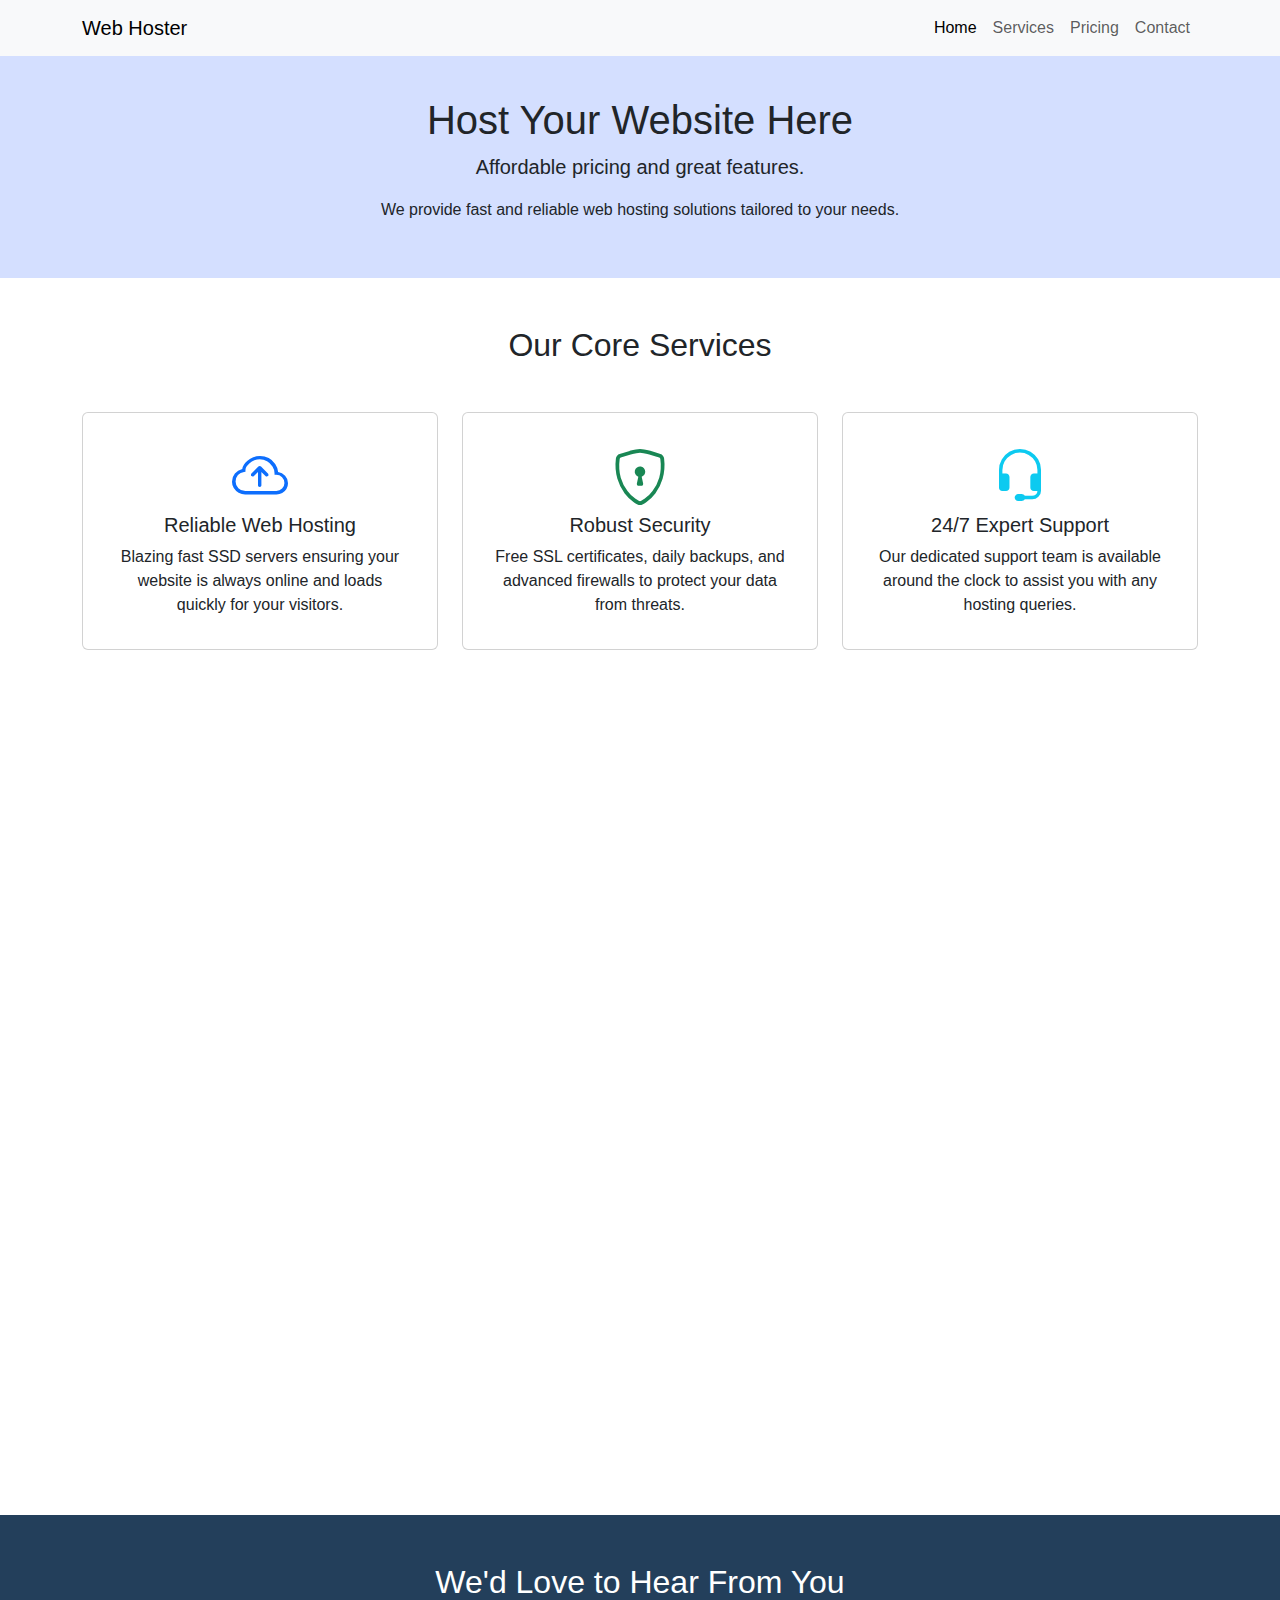
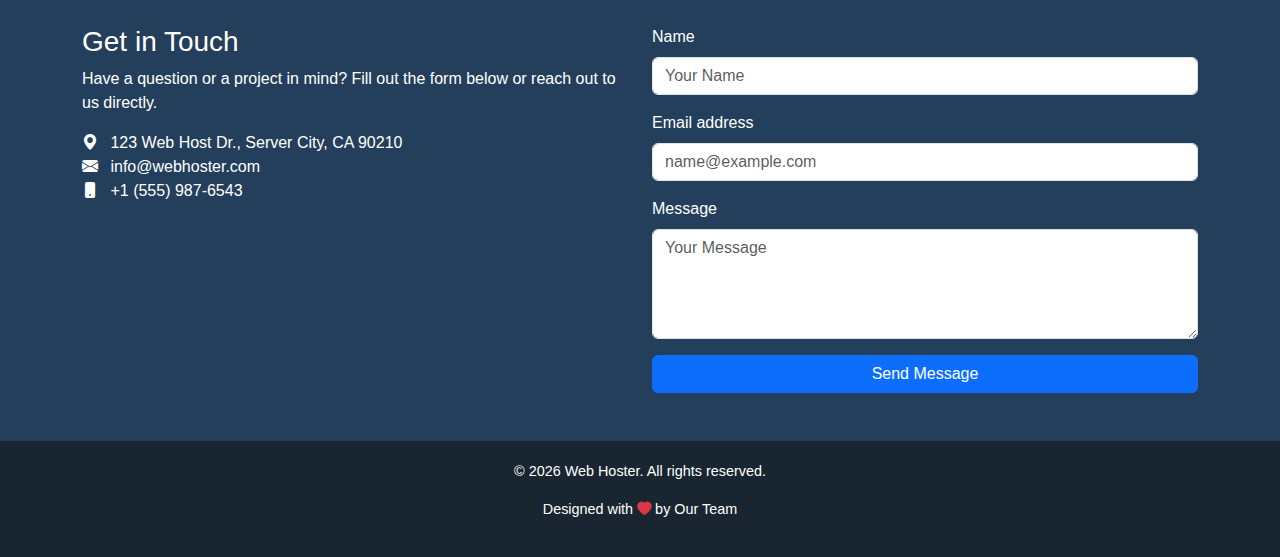
<file: index.html>
<!DOCTYPE html>
<html lang="en">
<head>
    <meta charset="UTF-8">
    <meta name="viewport" content="width=device-width, initial-scale=1.0">
    <title>Web Hoster - Your Website Hosting Solution</title>
    <link href="https://cdn.jsdelivr.net/npm/bootstrap@5.3.0/dist/css/bootstrap.min.css" rel="stylesheet">
    <link rel="stylesheet" href="https://cdn.jsdelivr.net/npm/bootstrap-icons@1.11.3/font/bootstrap-icons.min.css">
    <link rel="stylesheet" href="style.css">
</head>
<body>

    <nav class="navbar navbar-expand-lg bg-light navbar-light">
        <div class="container">
            <a class="navbar-brand" href="#home">
                Web Hoster
            </a>
            <button class="navbar-toggler" type="button" data-bs-toggle="collapse" data-bs-target="#navbarNav" aria-controls="navbarNav" aria-expanded="false" aria-label="Toggle navigation">
                <span class="navbar-toggler-icon"></span>
            </button>
            <div class="collapse navbar-collapse" id="navbarNav">
                <ul class="navbar-nav ms-auto">
                    <li class="nav-item">
                        <a class="nav-link active" aria-current="page" href="#home">Home</a>
                    </li>
                    <li class="nav-item">
                        <a class="nav-link" href="#services">Services</a>
                    </li>
                    <li class="nav-item">
                        <a class="nav-link" href="#pricing">Pricing</a>
                    </li>
                    <li class="nav-item">
                        <a class="nav-link" href="#contact">Contact</a>
                    </li>
                </ul>
            </div>
        </div>
    </nav>

    <header class="header-section" id="home">
        <div class="container">
            <h1>Host Your Website Here</h1>
            <p class="lead">Affordable pricing and great features.</p>
            <p>We provide fast and reliable web hosting solutions tailored to your needs.</p>
        </div>
    </header>

    <section class="services-section py-5" id="services">
        <div class="container">
            <h2 class="text-center mb-5">Our Core Services</h2>
            <div class="row text-center">
                <div class="col-md-4 mb-4">
                    <div class="card h-100 p-3">
                        <div class="card-body">
                            <i class="bi bi-cloud-arrow-up display-4 text-primary mb-3"></i>
                            <h5 class="card-title">Reliable Web Hosting</h5>
                            <p class="card-text">Blazing fast SSD servers ensuring your website is always online and loads quickly for your visitors.</p>
                        </div>
                    </div>
                </div>
                <div class="col-md-4 mb-4">
                    <div class="card h-100 p-3">
                        <div class="card-body">
                            <i class="bi bi-shield-lock display-4 text-success mb-3"></i>
                            <h5 class="card-title">Robust Security</h5>
                            <p class="card-text">Free SSL certificates, daily backups, and advanced firewalls to protect your data from threats.</p>
                        </div>
                    </div>
                </div>
                <div class="col-md-4 mb-4">
                    <div class="card h-100 p-3">
                        <div class="card-body">
                            <i class="bi bi-headset display-4 text-info mb-3"></i>
                            <h5 class="card-title">24/7 Expert Support</h5>
                            <p class="card-text">Our dedicated support team is available around the clock to assist you with any hosting queries.</p>
                        </div>
                    </div>
                </div>
            </div>
        </div>
    </section>

    <section class="pricing-plans py-5" id="pricing">
        <div class="container">
            <h2 class="text-center mb-5">Our Flexible Pricing Plans</h2>
            <div class="row justify-content-center">
                <div class="col-md-4 col-sm-6 mb-4">
                    <div class="pricing-card">
                        <h5>Basic</h5>
                        <div class="price">$29</div>
                        <ul class="text-start">
                            <li><i class="feature-icon bi bi-check-circle-fill"></i> 1 Hosted Website</li>
                            <li><i class="feature-icon bi bi-check-circle-fill"></i> 5 GB SSD Storage</li>
                            <li><i class="feature-icon bi bi-check-circle-fill"></i> Unmetered Bandwidth</li>
                            <li><i class="feature-icon bi bi-check-circle-fill"></i> Free SSL Certificate</li>
                            <li><i class="feature-icon bi bi-check-circle-fill"></i> 24/7 Basic Support</li>
                        </ul>
                        <button class="btn btn-primary btn-lg w-100">Choose Basic</button>
                    </div>
                </div>
                <div class="col-md-4 col-sm-6 mb-4">
                    <div class="pricing-card">
                        <h5>Standard</h5>
                        <div class="price">$59</div>
                        <ul class="text-start">
                            <li><i class="feature-icon bi bi-check-circle-fill"></i> 5 Hosted Websites</li>
                            <li><i class="feature-icon bi bi-check-circle-fill"></i> 20 GB SSD Storage</li>
                            <li><i class="feature-icon bi bi-check-circle-fill"></i> Unmetered Bandwidth</li>
                            <li><i class="feature-icon bi bi-check-circle-fill"></i> Free SSL + Daily Backups</li>
                            <li><i class="feature-icon bi bi-check-circle-fill"></i> Enhanced Security</li>
                            <li><i class="feature-icon bi bi-check-circle-fill"></i> Standard Support</li>
                        </ul>
                        <button class="btn btn-primary btn-lg w-100">Choose Standard</button>
                    </div>
                </div>
                <div class="col-md-4 col-sm-6 mb-4">
                    <div class="pricing-card">
                        <h5>Pro</h5>
                        <div class="price">$99</div>
                        <ul class="text-start">
                            <li><i class="feature-icon bi bi-check-circle-fill"></i> Unlimited Websites</li>
                            <li><i class="feature-icon bi bi-check-circle-fill"></i> Unlimited SSD Storage</li>
                            <li><i class="feature-icon bi bi-check-circle-fill"></i> Unmetered Bandwidth</li>
                            <li><i class="feature-icon bi bi-check-circle-fill"></i> Free SSL + Weekly Backups</li>
                            <li><i class="feature-icon bi bi-check-circle-fill"></i> Advanced Security & CDN</li>
                            <li><i class="feature-icon bi bi-check-circle-fill"></i> Priority Support</li>
                            <li><i class="feature-icon bi bi-check-circle-fill"></i> Dedicated IP</li>
                        </ul>
                        <button class="btn btn-primary btn-lg w-100">Choose Pro</button>
                    </div>
                </div>
            </div>
            <p class="text-center mt-4 text-muted">Pricing continues... Contact us for custom solutions.</p>
        </div>
    </section>

    <section class="contact-section py-5" id="contact">
        <div class="container">
            <h2 class="text-center mb-4">We'd Love to Hear From You</h2>
            <div class="row">
                <div class="col-md-6 mb-4 mb-md-0">
                    <h3>Get in Touch</h3>
                    <p>Have a question or a project in mind? Fill out the form below or reach out to us directly.</p>
                    <ul class="list-unstyled">
                        <li><i class="bi bi-geo-alt-fill me-2"></i> 123 Web Host Dr., Server City, CA 90210</li>
                        <li><i class="bi bi-envelope-fill me-2"></i> info@webhoster.com</li>
                        <li><i class="bi bi-phone-fill me-2"></i> +1 (555) 987-6543</li>
                    </ul>
                </div>
                <div class="col-md-6">
                    <form>
                        <div class="mb-3">
                            <label for="name" class="form-label">Name</label>
                            <input type="text" class="form-control" id="name" placeholder="Your Name">
                        </div>
                        <div class="mb-3">
                            <label for="email" class="form-label">Email address</label>
                            <input type="email" class="form-control" id="email" placeholder="name@example.com">
                        </div>
                        <div class="mb-3">
                            <label for="message" class="form-label">Message</label>
                            <textarea class="form-control" id="message" rows="4" placeholder="Your Message"></textarea>
                        </div>
                        <button type="submit" class="btn btn-primary w-100">Send Message</button>
                    </form>
                </div>
            </div>
        </div>
    </section>

    <footer class="footer-section">
        <div class="container">
            <p>&copy; <span id="currentYear"></span> Web Hoster. All rights reserved.</p>
            <p>Designed with <i class="bi bi-heart-fill text-danger"></i> by Our Team</p>
        </div>
    </footer>

    <script src="https://cdn.jsdelivr.net/npm/bootstrap@5.3.0/dist/js/bootstrap.bundle.min.js"></script>
    <script src="script.js"></script>
</body>
</html>
</file>
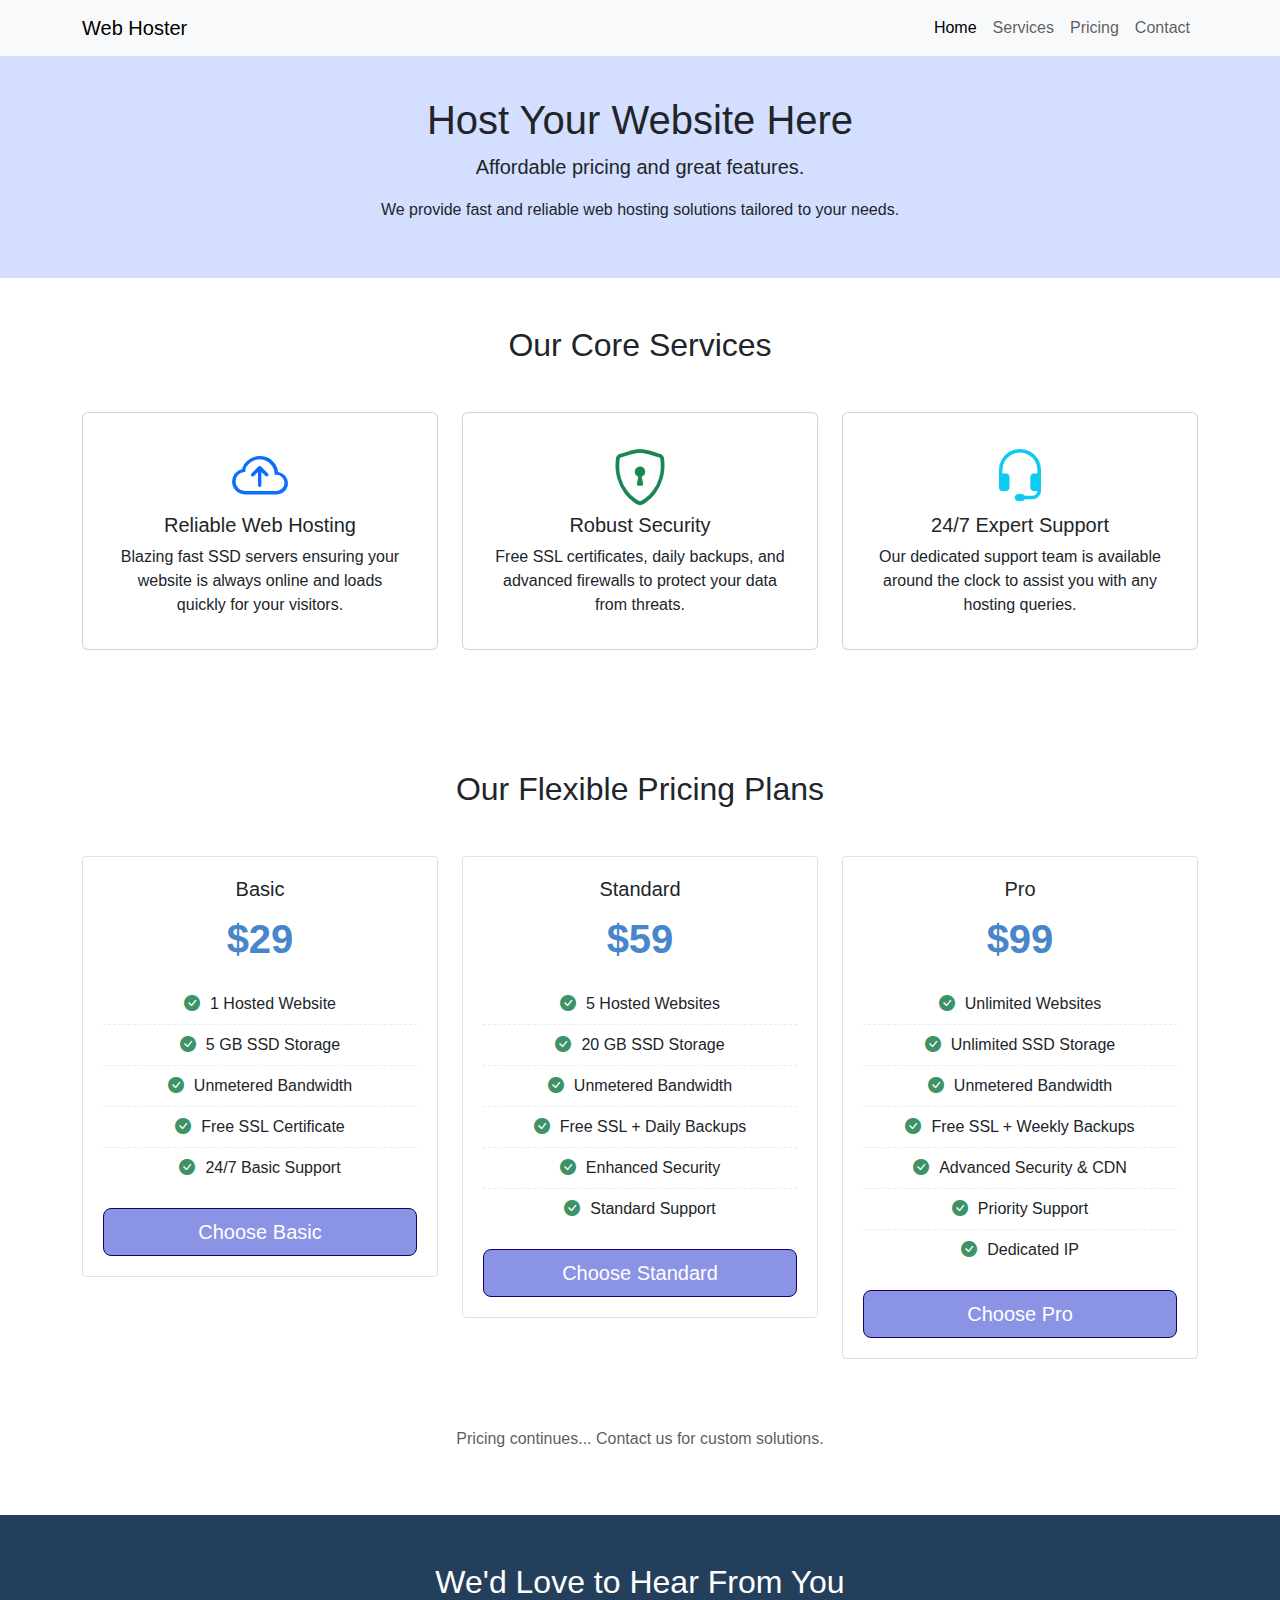
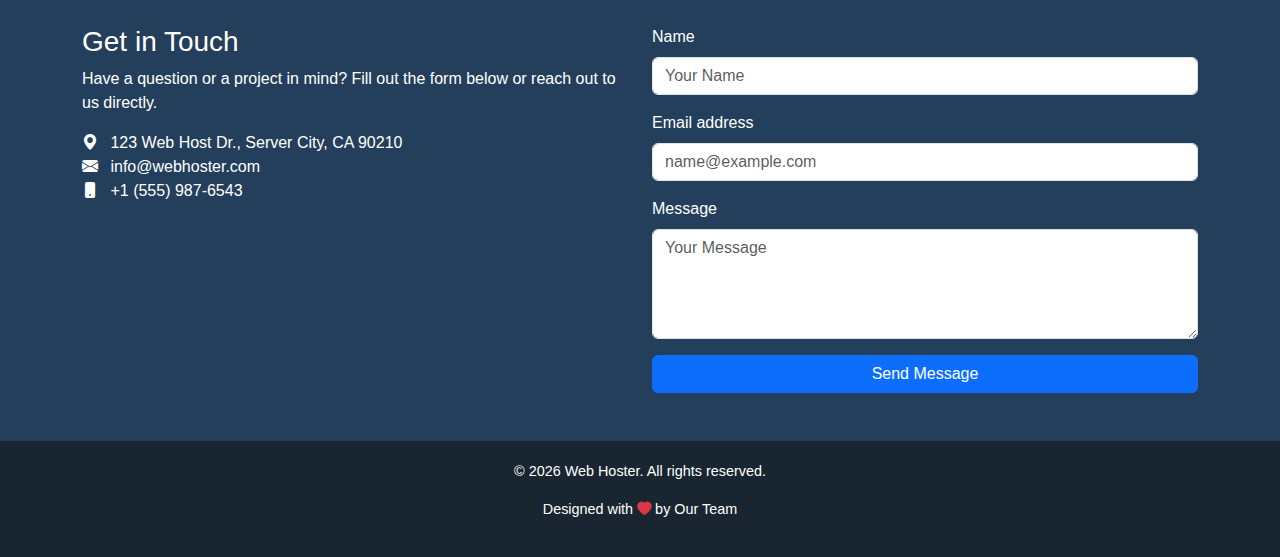
<file: website.html>
<!DOCTYPE html>
<html lang="en">
<head>
    <meta charset="UTF-8">
    <meta name="viewport" content="width=device-width, initial-scale=1.0">
    <title>Web Hoster - Your Website Hosting Solution</title>
    <link href="https://cdn.jsdelivr.net/npm/bootstrap@5.3.0/dist/css/bootstrap.min.css" rel="stylesheet">
    <link rel="stylesheet" href="https://cdn.jsdelivr.net/npm/bootstrap-icons@1.11.3/font/bootstrap-icons.min.css">
    <style>
        /* Additional CSS */
        body {
            font-family: sans-serif;
        }
        /* Removed .navbar-brand img styles as there's no image now */
        .header-section {
            background-color: #d4dfff; /* Changed background color as per your update */
            padding: 40px 0;
            text-align: center;
        }
        .pricing-card {
            border: 1px solid #dee2e6;
            border-radius: 0.25rem;
            padding: 20px;
            margin-bottom: 20px;
            text-align: center;
            transition: all 0.3s ease;
        }
        .pricing-card:hover {
            box-shadow: 0 0.5rem 1rem rgba(0, 0, 0, 0.15);
        }
        .pricing-card .price {
            font-size: 2.5rem;
            font-weight: bold;
            margin-bottom: 15px;
            color: #4786c9; /* Changed price color as per your update */
        }
        .pricing-card ul {
            list-style: none;
            padding: 0;
            margin-bottom: 20px;
        }
        .pricing-card ul li {
            padding: 8px 0;
            border-bottom: 1px dashed #e9ecef;
            display: flex;
            align-items: center;
            justify-content: center;
        }
        .pricing-card ul li:last-child {
            border-bottom: none;
        }
        .pricing-card .btn-primary {
            background-color: #8b93e5; /* Changed button background as per your update */
            border-color: #140265; /* Changed button border as per your update */
        }
        .contact-section {
            background-color: #233f5b; /* Changed background color as per your update */
            color: white;
            padding: 50px 0;
        }
        .contact-section h2 {
            color: white;
            margin-bottom: 30px;
        }
        .contact-info .icon {
            font-size: 2rem;
            margin-bottom: 15px;
            color: #007bff;
        }
        .footer-section {
            background-color: #192530; /* Changed background color as per your update */
            color: white;
            padding: 20px 0;
            text-align: center;
            font-size: 0.9rem;
        }
        .feature-icon {
            margin-right: 10px;
            color: #3e9366; /* Changed feature icon color as per your update */
        }

        /* Responsive adjustments for mobile */
        @media (max-width: 767.98px) {
            .pricing-card {
                margin-left: auto;
                margin-right: auto;
                max-width: 300px; /* Constrain card width on mobile */
            }
            .contact-section {
                text-align: center;
            }
        }
    </style>
</head>
<body>

    <nav class="navbar navbar-expand-lg bg-light navbar-light">
        <div class="container">
            <a class="navbar-brand" href="#home">
                Web Hoster
            </a>
            <button class="navbar-toggler" type="button" data-bs-toggle="collapse" data-bs-target="#navbarNav" aria-controls="navbarNav" aria-expanded="false" aria-label="Toggle navigation">
                <span class="navbar-toggler-icon"></span>
            </button>
            <div class="collapse navbar-collapse" id="navbarNav">
                <ul class="navbar-nav ms-auto">
                    <li class="nav-item">
                        <a class="nav-link active" aria-current="page" href="#home">Home</a>
                    </li>
                    <li class="nav-item">
                        <a class="nav-link" href="#services">Services</a>
                    </li>
                    <li class="nav-item">
                        <a class="nav-link" href="#pricing">Pricing</a>
                    </li>
                    <li class="nav-item">
                        <a class="nav-link" href="#contact">Contact</a>
                    </li>
                </ul>
            </div>
        </div>
    </nav>

    <header class="header-section" id="home">
        <div class="container">
            <h1>Host Your Website Here</h1>
            <p class="lead">Affordable pricing and great features.</p>
            <p>We provide fast and reliable web hosting solutions tailored to your needs.</p>
        </div>
    </header>

    <section class="services-section py-5" id="services">
        <div class="container">
            <h2 class="text-center mb-5">Our Core Services</h2>
            <div class="row text-center">
                <div class="col-md-4 mb-4">
                    <div class="card h-100 p-3">
                        <div class="card-body">
                            <i class="bi bi-cloud-arrow-up display-4 text-primary mb-3"></i>
                            <h5 class="card-title">Reliable Web Hosting</h5>
                            <p class="card-text">Blazing fast SSD servers ensuring your website is always online and loads quickly for your visitors.</p>
                        </div>
                    </div>
                </div>
                <div class="col-md-4 mb-4">
                    <div class="card h-100 p-3">
                        <div class="card-body">
                            <i class="bi bi-shield-lock display-4 text-success mb-3"></i>
                            <h5 class="card-title">Robust Security</h5>
                            <p class="card-text">Free SSL certificates, daily backups, and advanced firewalls to protect your data from threats.</p>
                        </div>
                    </div>
                </div>
                <div class="col-md-4 mb-4">
                    <div class="card h-100 p-3">
                        <div class="card-body">
                            <i class="bi bi-headset display-4 text-info mb-3"></i>
                            <h5 class="card-title">24/7 Expert Support</h5>
                            <p class="card-text">Our dedicated support team is available around the clock to assist you with any hosting queries.</p>
                        </div>
                    </div>
                </div>
            </div>
        </div>
    </section>

    <section class="pricing-plans py-5" id="pricing">
        <div class="container">
            <h2 class="text-center mb-5">Our Flexible Pricing Plans</h2>
            <div class="row justify-content-center">
                <div class="col-md-4 col-sm-6 mb-4">
                    <div class="pricing-card">
                        <h5>Basic</h5>
                        <div class="price">$29</div>
                        <ul class="text-start">
                            <li><i class="feature-icon bi bi-check-circle-fill"></i> 1 Hosted Website</li>
                            <li><i class="feature-icon bi bi-check-circle-fill"></i> 5 GB SSD Storage</li>
                            <li><i class="feature-icon bi bi-check-circle-fill"></i> Unmetered Bandwidth</li>
                            <li><i class="feature-icon bi bi-check-circle-fill"></i> Free SSL Certificate</li>
                            <li><i class="feature-icon bi bi-check-circle-fill"></i> 24/7 Basic Support</li>
                        </ul>
                        <button class="btn btn-primary btn-lg w-100">Choose Basic</button>
                    </div>
                </div>
                <div class="col-md-4 col-sm-6 mb-4">
                    <div class="pricing-card">
                        <h5>Standard</h5>
                        <div class="price">$59</div>
                        <ul class="text-start">
                            <li><i class="feature-icon bi bi-check-circle-fill"></i> 5 Hosted Websites</li>
                            <li><i class="feature-icon bi bi-check-circle-fill"></i> 20 GB SSD Storage</li>
                            <li><i class="feature-icon bi bi-check-circle-fill"></i> Unmetered Bandwidth</li>
                            <li><i class="feature-icon bi bi-check-circle-fill"></i> Free SSL + Daily Backups</li>
                            <li><i class="feature-icon bi bi-check-circle-fill"></i> Enhanced Security</li>
                            <li><i class="feature-icon bi bi-check-circle-fill"></i> Standard Support</li>
                        </ul>
                        <button class="btn btn-primary btn-lg w-100">Choose Standard</button>
                    </div>
                </div>
                <div class="col-md-4 col-sm-6 mb-4">
                    <div class="pricing-card">
                        <h5>Pro</h5>
                        <div class="price">$99</div>
                        <ul class="text-start">
                            <li><i class="feature-icon bi bi-check-circle-fill"></i> Unlimited Websites</li>
                            <li><i class="feature-icon bi bi-check-circle-fill"></i> Unlimited SSD Storage</li>
                            <li><i class="feature-icon bi bi-check-circle-fill"></i> Unmetered Bandwidth</li>
                            <li><i class="feature-icon bi bi-check-circle-fill"></i> Free SSL + Weekly Backups</li>
                            <li><i class="feature-icon bi bi-check-circle-fill"></i> Advanced Security & CDN</li>
                            <li><i class="feature-icon bi bi-check-circle-fill"></i> Priority Support</li>
                            <li><i class="feature-icon bi bi-check-circle-fill"></i> Dedicated IP</li>
                        </ul>
                        <button class="btn btn-primary btn-lg w-100">Choose Pro</button>
                    </div>
                </div>
            </div>
            <p class="text-center mt-4 text-muted">Pricing continues... Contact us for custom solutions.</p>
        </div>
    </section>

    <section class="contact-section py-5" id="contact">
        <div class="container">
            <h2 class="text-center mb-4">We'd Love to Hear From You</h2>
            <div class="row">
                <div class="col-md-6 mb-4 mb-md-0">
                    <h3>Get in Touch</h3>
                    <p>Have a question or a project in mind? Fill out the form below or reach out to us directly.</p>
                    <ul class="list-unstyled">
                        <li><i class="bi bi-geo-alt-fill me-2"></i> 123 Web Host Dr., Server City, CA 90210</li>
                        <li><i class="bi bi-envelope-fill me-2"></i> info@webhoster.com</li>
                        <li><i class="bi bi-phone-fill me-2"></i> +1 (555) 987-6543</li>
                    </ul>
                </div>
                <div class="col-md-6">
                    <form>
                        <div class="mb-3">
                            <label for="name" class="form-label">Name</label>
                            <input type="text" class="form-control" id="name" placeholder="Your Name">
                        </div>
                        <div class="mb-3">
                            <label for="email" class="form-label">Email address</label>
                            <input type="email" class="form-control" id="email" placeholder="name@example.com">
                        </div>
                        <div class="mb-3">
                            <label for="message" class="form-label">Message</label>
                            <textarea class="form-control" id="message" rows="4" placeholder="Your Message"></textarea>
                        </div>
                        <button type="submit" class="btn btn-primary w-100">Send Message</button>
                    </form>
                </div>
            </div>
        </div>
    </section>

    <footer class="footer-section">
        <div class="container">
            <p>&copy; <span id="currentYear"></span> Web Hoster. All rights reserved.</p>
            <p>Designed with <i class="bi bi-heart-fill text-danger"></i> by Our Team</p>
        </div>
    </footer>

    <script src="https://cdn.jsdelivr.net/npm/bootstrap@5.3.0/dist/js/bootstrap.bundle.min.js"></script>

    <script>
        // This script runs when the DOM is fully loaded.
        document.addEventListener('DOMContentLoaded', function() {
            // 1. Update the current year in the footer
            // This finds the span element with the ID 'currentYear' and updates its text content
            // to the current full year.
            const currentYearSpan = document.getElementById('currentYear');
            if (currentYearSpan) {
                currentYearSpan.textContent = new Date().getFullYear();
            }

            // 2. Add an interactive alert when a pricing plan button is clicked
            // This selects all buttons within elements having the class 'pricing-card'.
            // It then iterates over each of these buttons to attach a click event listener.
            document.querySelectorAll('.pricing-card .btn').forEach(button => {
                button.addEventListener('click', function() {
                    // When a button is clicked, it finds the 'h5' element (which contains the plan name)
                    // that is a sibling of the button's parent's parent (the pricing-card div).
                    // It then displays an alert with the name of the chosen plan.
                    const planNameElement = this.closest('.pricing-card').querySelector('h5');
                    const planName = planNameElement ? planNameElement.textContent : 'Unknown';
                    alert('You have chosen the ' + planName + ' plan!');
                });
            });

            // 3. Optional: Example of a simple form submission handler (client-side)
            // This prevents the default form submission and logs the form data to the console.
            // In a real application, you would send this data to a server.
            const contactForm = document.querySelector('.contact-section form');
            if (contactForm) {
                contactForm.addEventListener('submit', function(event) {
                    event.preventDefault(); // Prevent default form submission

                    const name = document.getElementById('name').value;
                    const email = document.getElementById('email').value;
                    const message = document.getElementById('message').value;

                    console.log('Form Submitted!');
                    console.log('Name:', name);
                    console.log('Email:', email);
                    console.log('Message:', message);

                    // You could add further logic here, like:
                    // - Displaying a "Thank You" message to the user
                    // - Sending the data to a server using fetch() or XMLHttpRequest
                    alert('Thank you for your message, ' + name + '! We will get back to you shortly.');

                    // Optionally clear the form after submission
                    contactForm.reset();
                });
            }

            // 4. Optional: Animate elements on scroll (requires Bootstrap's scrollspy or a custom solution)
            // This is a basic example and might need more robust implementation for complex animations.
            // For demonstration, let's add a class when the pricing section comes into view.
            const pricingSection = document.querySelector('.pricing-plans');
            const observerOptions = {
                root: null, // relative to the viewport
                rootMargin: '0px',
                threshold: 0.2 // 20% of the section must be visible
            };

            const observer = new IntersectionObserver((entries, observer) => {
                entries.forEach(entry => {
                    if (entry.isIntersecting) {
                        entry.target.classList.add('visible-section');
                        // You might want to stop observing after it's visible once
                        // observer.unobserve(entry.target);
                    } else {
                        // Optionally remove the class when it scrolls out of view
                        entry.target.classList.remove('visible-section');
                    }
                });
            }, observerOptions);

            if (pricingSection) {
                observer.observe(pricingSection);
            }
        });

        // Note: For 'visible-section' to have an effect, you'd need corresponding CSS:
        /*
        .pricing-plans {
            opacity: 0;
            transform: translateY(20px);
            transition: opacity 0.6s ease-out, transform 0.6s ease-out;
        }
        .pricing-plans.visible-section {
            opacity: 1;
            transform: translateY(0);
        }
        */
    </script>
</body>
</html>
</file>
<file: style.css>
/* Additional CSS */
body {
    font-family: sans-serif;
}
/* Removed .navbar-brand img styles as there's no image now */
.header-section {
    background-color: #d4dfff; /* Changed background color as per your update */
    padding: 40px 0;
    text-align: center;
}
.pricing-card {
    border: 1px solid #dee2e6;
    border-radius: 0.25rem;
    padding: 20px;
    margin-bottom: 20px;
    text-align: center;
    transition: all 0.3s ease;
}
.pricing-card:hover {
    box-shadow: 0 0.5rem 1rem rgba(0, 0, 0, 0.15);
}
.pricing-card .price {
    font-size: 2.5rem;
    font-weight: bold;
    margin-bottom: 15px;
    color: #4786c9; /* Changed price color as per your update */
}
.pricing-card ul {
    list-style: none;
    padding: 0;
    margin-bottom: 20px;
}
.pricing-card ul li {
    padding: 8px 0;
    border-bottom: 1px dashed #e9ecef;
    display: flex;
    align-items: center;
    justify-content: center;
}
.pricing-card ul li:last-child {
    border-bottom: none;
}
.pricing-card .btn-primary {
    background-color: #8b93e5; /* Changed button background as per your update */
    border-color: #140265; /* Changed button border as per your update */
}
.contact-section {
    background-color: #233f5b; /* Changed background color as per your update */
    color: white;
    padding: 50px 0;
}
.contact-section h2 {
    color: white;
    margin-bottom: 30px;
}
.contact-info .icon {
    font-size: 2rem;
    margin-bottom: 15px;
    color: #007bff;
}
.footer-section {
    background-color: #192530; /* Changed background color as per your update */
    color: white;
    padding: 20px 0;
    text-align: center;
    font-size: 0.9rem;
}
.feature-icon {
    margin-right: 10px;
    color: #3e9366; /* Changed feature icon color as per your update */
}

/* Responsive adjustments for mobile */
@media (max-width: 767.98px) {
    .pricing-card {
        margin-left: auto;
        margin-right: auto;
        max-width: 300px; /* Constrain card width on mobile */
    }
    .contact-section {
        text-align: center;
    }
}

/* For 'visible-section' to have an effect, you'd need corresponding CSS: */
.pricing-plans {
    opacity: 0;
    transform: translateY(20px);
    transition: opacity 0.6s ease-out, transform 0.6s ease-out;
}
.pricing-plans.visible-section {
    opacity: 1;
    transform: translateY(0);
}
</file>
